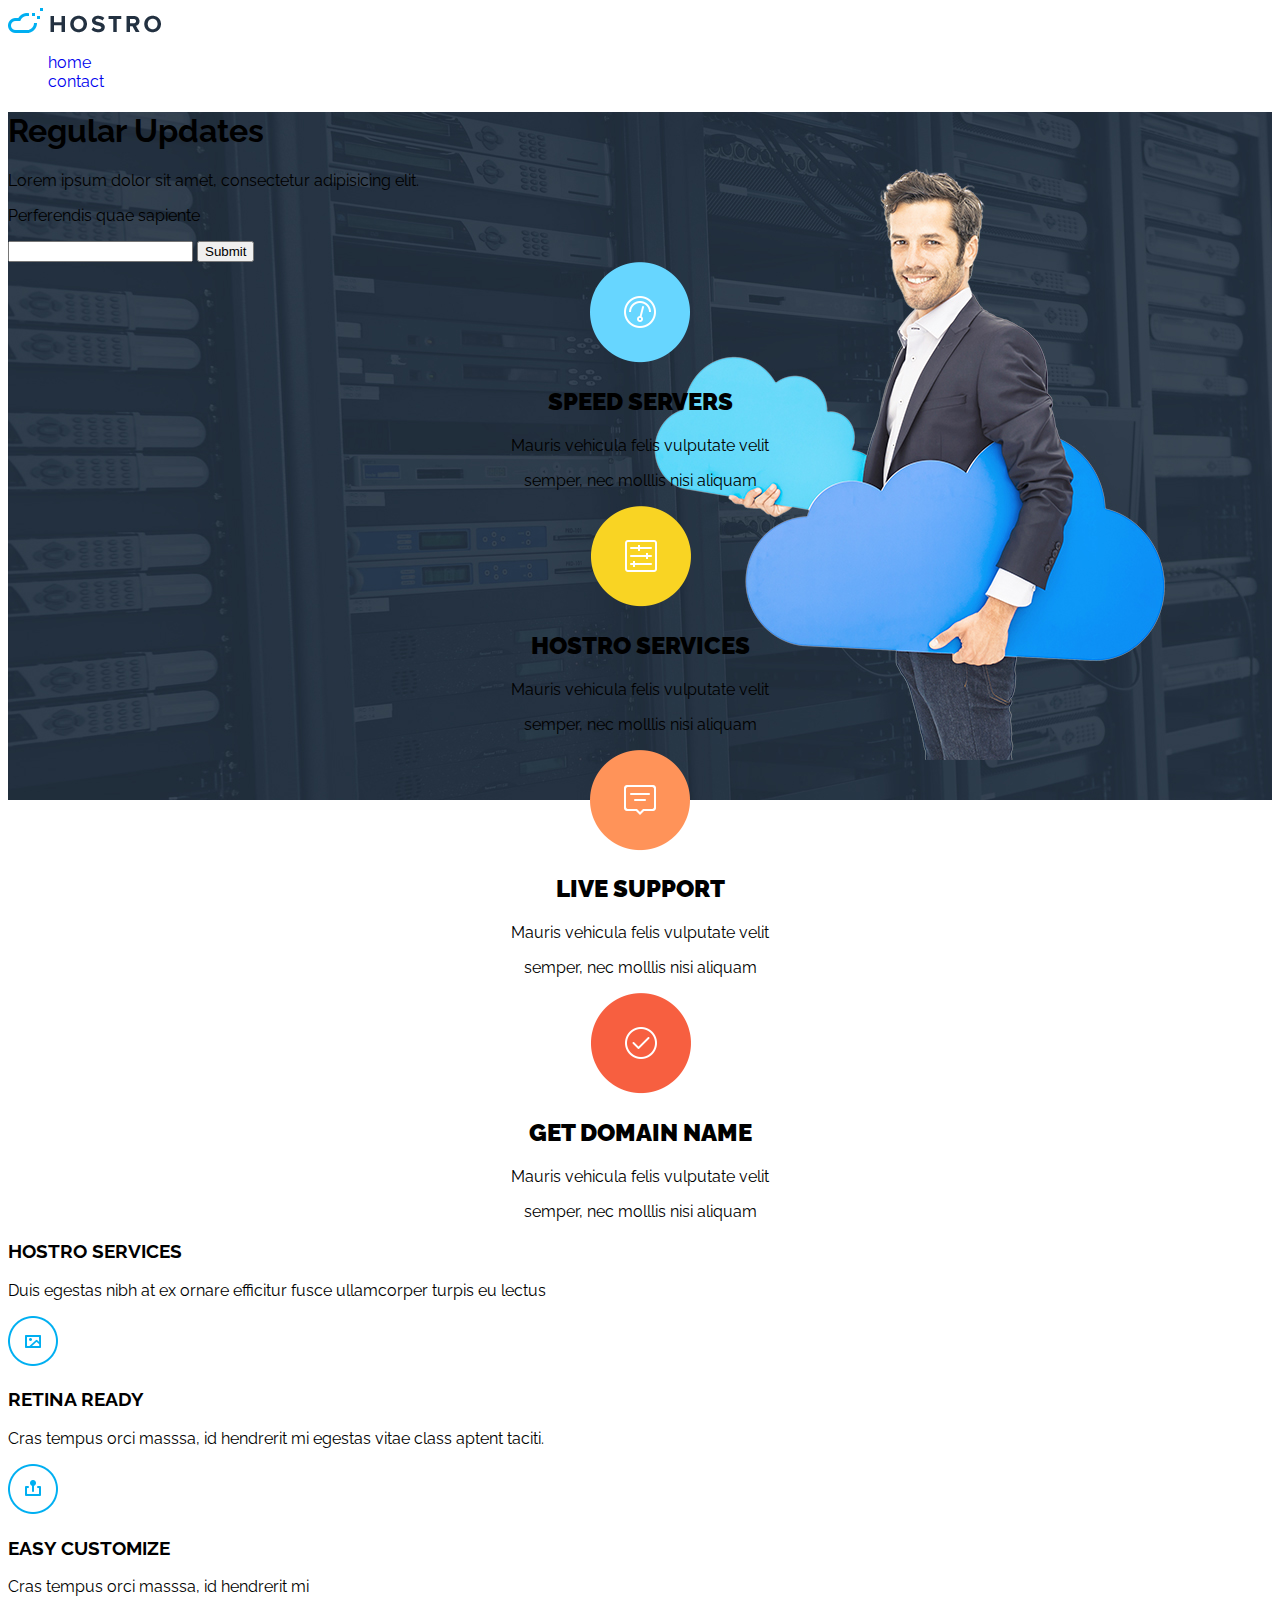
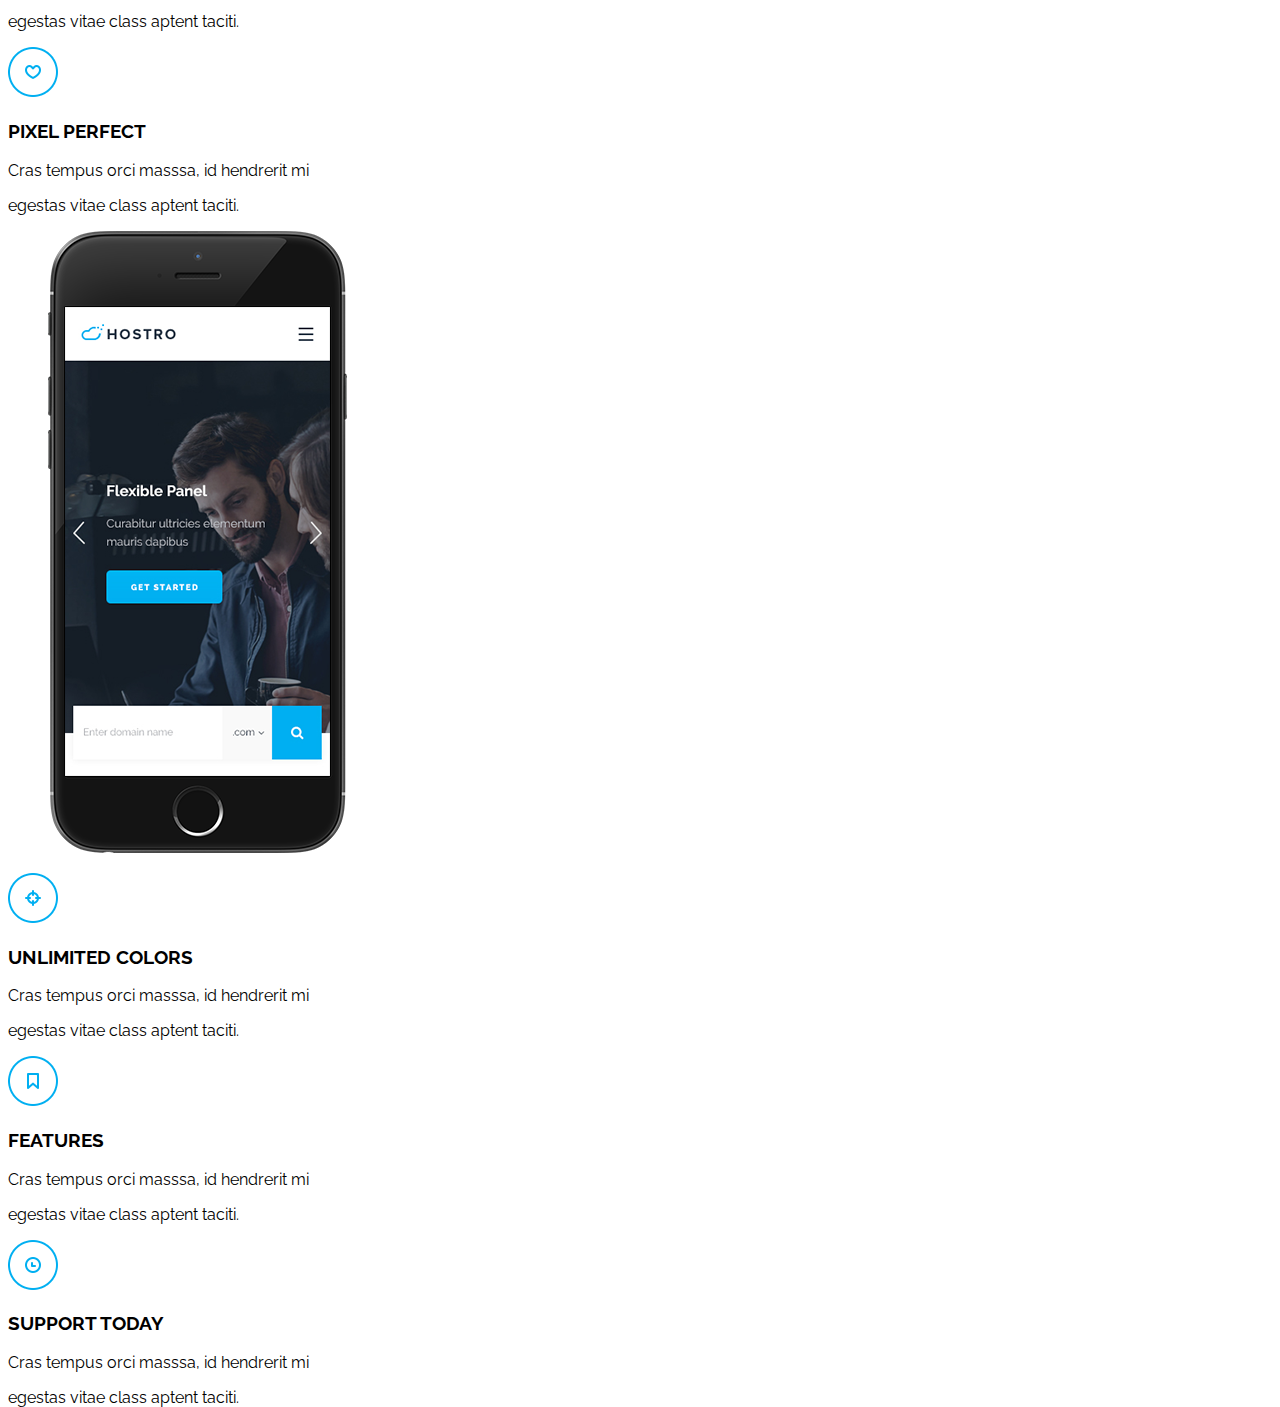
<file: index.html>
<!DOCTYPE html>
<html>
<head>
	<title>
		
	</title>
	<link rel="stylesheet" href="css/styles.css">
</head>
<body>
	<header>
		<img src="images/header-logo.png" alt="logo">
		<nav>
			<ul>
				<li>
					<a href="index.html">home</a>
				</li>
				<li>
					<a href="contact.html">contact</a>
				</li>
			</ul>
		</nav>
	</header>
	<section class="contenedor-inicial">
		<article class="wrapper">
			<h1>Regular Updates</h1>
			<p>Lorem ipsum dolor sit amet, consectetur adipisicing elit.</p>			
			<p>Perferendis quae sapiente</p>
			<form>
				<input type="search"></input>
				<input type="submit"></input>
			</form>
			<section class="servicios-destacados">
				<article>
					<img src="images/wid1.png" alt="speed servers">
					<h2><b>SPEED SERVERS</b></h2>
					<p>Mauris vehicula felis vulputate velit </p>
					<p>semper, nec molllis nisi aliquam</p>
				</article>
				<article>
					<img src="images/wid2.png" alt="hostro services">
					<h2><b>HOSTRO SERVICES</b></h2>
					<p>Mauris vehicula felis vulputate velit </p>
					<p>semper, nec molllis nisi aliquam</p>
				</article>	
				<article>			
					<img src="images/wid3.png" alt="live support">
					<h2><b>LIVE SUPPORT</b></h2>
					<p>Mauris vehicula felis vulputate velit </p>
					<p>semper, nec molllis nisi aliquam</p>
				</article>
				<article>
					<img src="images/wid4.png" alt="get domain name">
					<h2><b>GET DOMAIN NAME</b></h2>
					<p>Mauris vehicula felis vulputate velit </p>
					<p>semper, nec molllis nisi aliquam</p>
				</article>
			</section>
			<h3></h3>
			<h3>HOSTRO SERVICES</h3>
			<p>Duis egestas nibh at ex ornare efficitur fusce ullamcorper turpis eu lectus</p>			
			<section class="caracteristicas">
				<article>
					<img src="images/ser1.png" alt="retina ready">
					<h3>RETINA READY</h3>
					<p>Cras tempus orci masssa, id hendrerit mi egestas vitae class aptent taciti.</p>					
				</article>
				<article>				
					<img src="images/ser2.png" alt="easy customize">
					<h3>EASY CUSTOMIZE</h3>
					<p>Cras tempus orci masssa, id hendrerit mi </p>
					<p>egestas vitae class aptent taciti.</p>
				</article>
				<article>				
					<img src="images/ser3.png" alt="pixel perfect">
					<h3>PIXEL PERFECT</h3>
					<p>Cras tempus orci masssa, id hendrerit mi </p>
					<p>egestas vitae class aptent taciti.</p>
				</article>
			</section>
			<!--El figure sirve para contener solo imagenes y puede contener solo 1 imagen-->
			<figure class="imagen-mitad">
				<img src="images/iphone2.png" alt="iphone2">
			</figure>
			<section class="caracteristicas">
				<article>
					<img src="images/ser4.png" alt="unlimited colors">
					<h3>UNLIMITED COLORS</h3>
					<p>Cras tempus orci masssa, id hendrerit mi </p>
					<p>egestas vitae class aptent taciti.</p>
				</article>
				<article>				
					<img src="images/ser5.png" alt="features">
					<h3>FEATURES</h3>
					<p>Cras tempus orci masssa, id hendrerit mi </p>
					<p>egestas vitae class aptent taciti.</p>
				</article>
				<article>				
					<img src="images/ser6.png" alt="support today">
					<h3>SUPPORT TODAY</h3>
					<p>Cras tempus orci masssa, id hendrerit mi </p>
					<p>egestas vitae class aptent taciti.</p>
				</article>
			</section>
			
		</article>		
	</section>

</body>
</html>
</file>
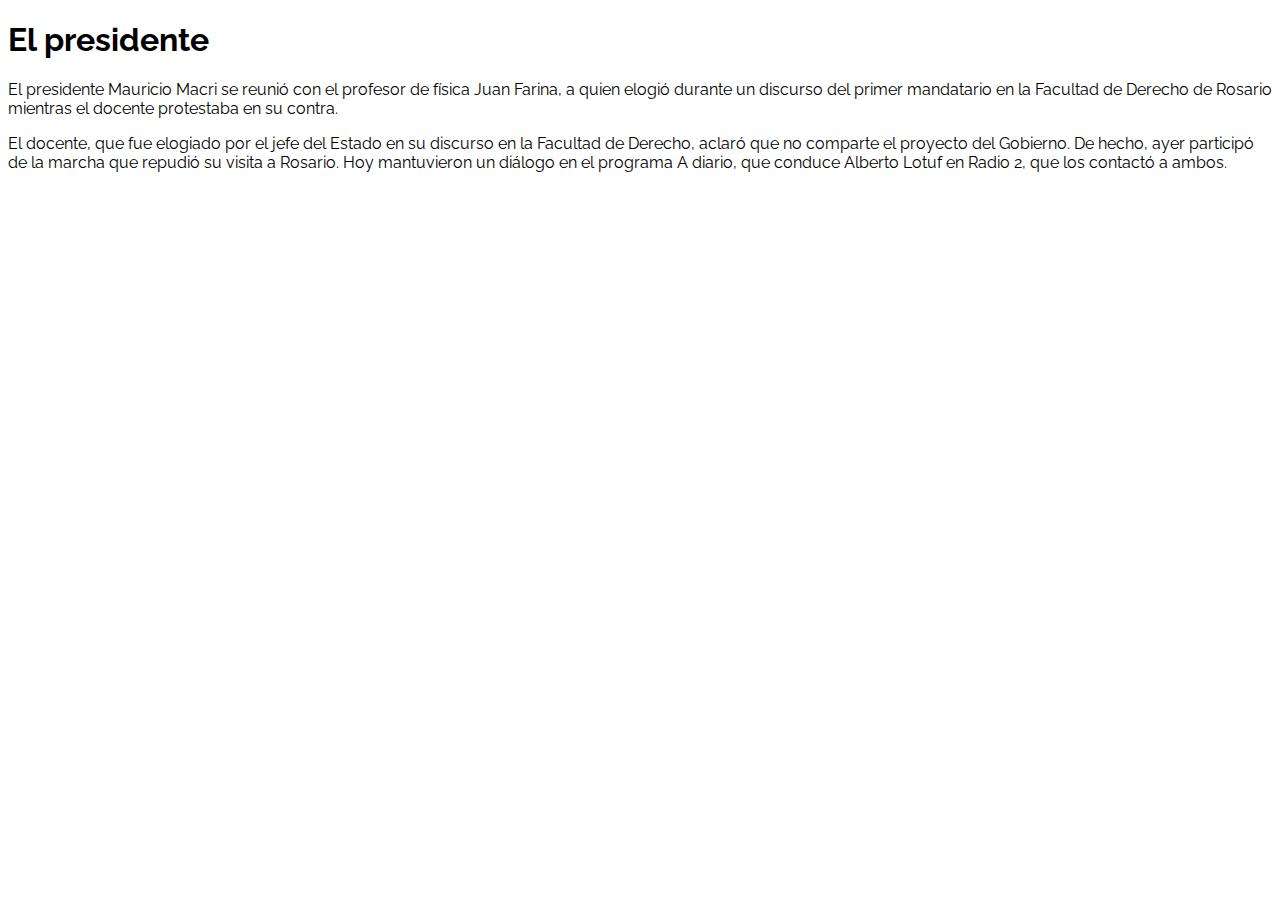
<file: index_teoria.html>
<!DOCTYPE html>
<html>
<head>
	<meta charset="UTF-8">
	<title>Clase nro3</title>
	<link rel="stylesheet" href="css/styles.css">	
</head>
<body>
	<h1>El presidente</h1>
	<article class="caja-01">
		<p>El presidente Mauricio Macri se reunió con el profesor de física Juan Farina, a quien elogió durante un discurso del primer mandatario en la Facultad de Derecho de Rosario mientras el docente protestaba en su contra.</p>

		<p class="caja-02">El docente, que fue elogiado por el jefe del Estado en su discurso en la Facultad de Derecho, aclaró que no comparte el proyecto del Gobierno. De hecho, ayer participó de la marcha que repudió su visita a Rosario. Hoy mantuvieron un diálogo en el programa A diario, que conduce Alberto Lotuf en Radio 2, que los contactó a ambos.</p>
	</article>
</body>
</html>
</file>
<file: css/styles.css>
@import url(https://fonts.googleapis.com/css?family=Raleway:200,400,700);
/*font-family: 'Raleway', sans-serif;*/

@import url(https://fonts.googleapis.com/css?family=Open+Sans:700,400);
/*font-family: 'Open Sans', sans-serif;*/

body{
	font-family: 'Raleway', sans-serif;
}

a{
	text-decoration: none;
}

ul{
	list-style: none;	
	/* upper-alpha | upper-roman | upper-latin | disc | circle | square | url(../images/ser1.png) */
}
.contenedor-inicial{
	height: 900px;
	/*
	background-image: url(../images/indexbanner-bg3.jpg);
	/* Aplicar imagenes de fondo*/
	/*
	background-position: center top;
	/* Centrar la imagenes de fondo
		coordenada x:
		coordenada y;
	*/
	/*
	background-repeat: no-repeat;
	/* Repeticion de la imagenes de fondo
		vertical y horizontal
		repeat | no-repeat | repeat-x | repeate-y		
	*/
	/*
	background-attachment: scroll;
	/* Desplazamiento de la imagene de fondo cuando se hace scroll		
		scroll | fixed
	*/	
	background: url(../images/indexbanner-bg3.jpg) no-repeat center top scroll;
	/* Con background se puede escribir todas las propiedades del background en una sola linea*/
}
.servicios-destacados article{
	text-align: center;
}
</file>
